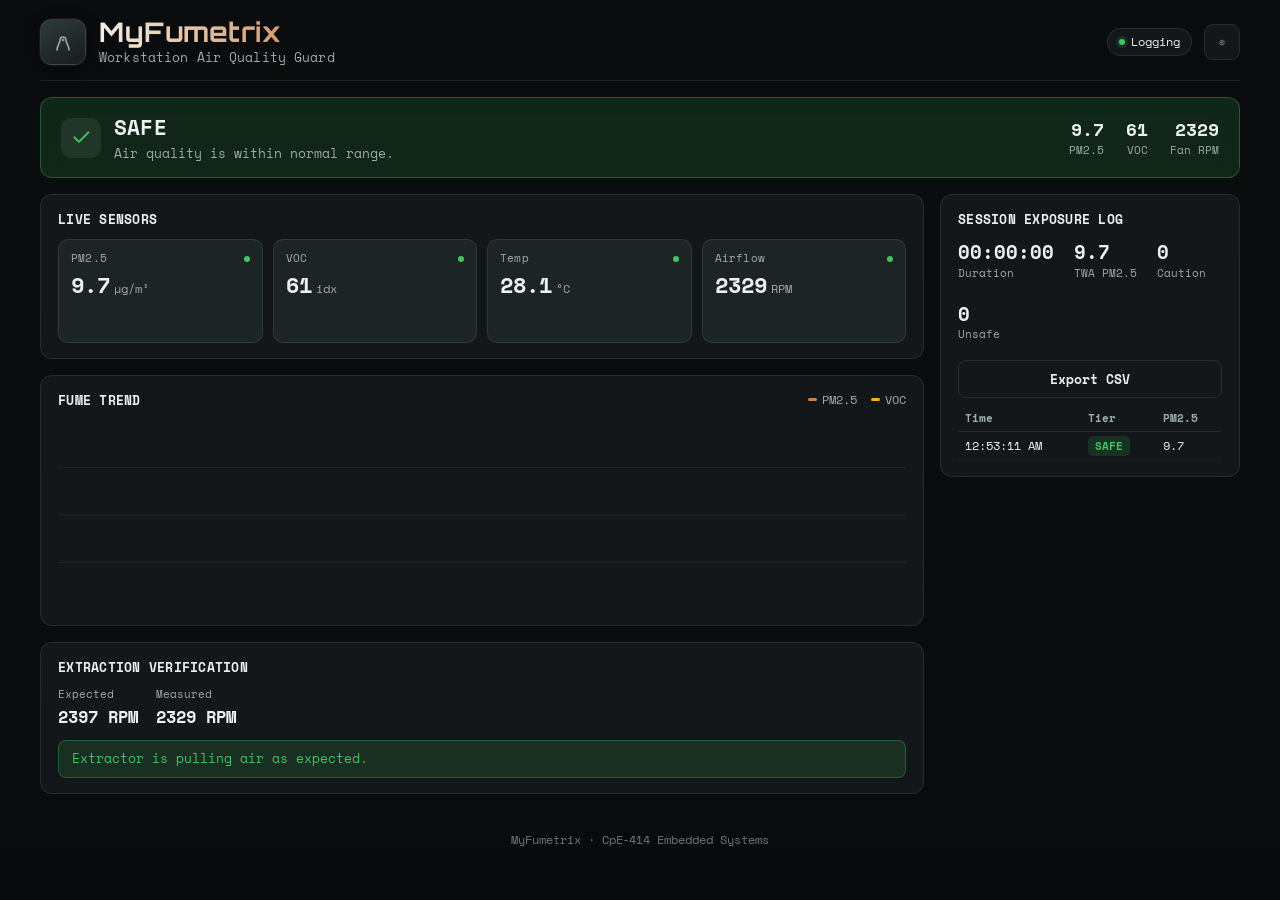
<file: Fumetrix_Website/reference/friend-original-dashboard.html>
<!DOCTYPE html>
<html lang="en">
<head>
<meta charset="UTF-8">
<meta name="viewport" content="width=device-width, initial-scale=1.0">
<title>MyFumetrix — Air Quality Guard</title>
<link rel="preconnect" href="https://fonts.googleapis.com">
<link href="https://fonts.googleapis.com/css2?family=Orbitron:wght@600;700;800&family=Space+Mono:wght@400;700&display=swap" rel="stylesheet">
<style>
  :root{
    --panel:rgba(24,29,31,.72);
    --panel-raised:rgba(34,41,43,.78);
    --line:rgba(255,255,255,.09);
    --ink:#ECF1F1;
    --ink-dim:#9AABAD;
    --ink-faint:#67787A;
    --safe:#3FC463;
    --safe-glow:rgba(63,196,99,.14);
    --caution:#F2B705;
    --caution-glow:rgba(242,183,5,.14);
    --unsafe:#EA4B36;
    --unsafe-glow:rgba(234,75,54,.17);
    --info:#C9834A;
    --font-disp:'Orbitron',sans-serif;
    --font-body:'Space Mono',monospace;
    --font-mono:'Space Mono',monospace;
  }
  *{box-sizing:border-box;}
  html,body{margin:0;padding:0;min-height:100%;}
  body{
    color:var(--ink);
    font-family:var(--font-body);
    line-height:1.4;
    -webkit-font-smoothing:antialiased;
    background:#0B0D0E;
    background-image:
      linear-gradient(180deg, rgba(9,11,12,.90) 0%, rgba(10,13,14,.94) 45%, rgba(8,10,11,.97) 100%),
      url('https://images.unsplash.com/photo-1518770660439-4636190af475?fm=jpg&q=70&w=2200&auto=format&fit=crop');
    background-size:cover;
    background-position:center;
    background-attachment:fixed;
  }
  ::selection{background:var(--info);color:#04121C;}
  a{color:var(--info);}

  .wrap{max-width:1240px;margin:0 auto;padding:18px 20px 50px;}

  /* ---------- Top bar ---------- */
  .topbar{
    display:flex;align-items:center;justify-content:space-between;gap:14px;flex-wrap:wrap;
    padding-bottom:14px;margin-bottom:16px;border-bottom:1px solid var(--line);
  }
  .brand{display:flex;align-items:center;gap:13px;}
  .brand-mark{
    width:46px;height:46px;border-radius:12px;flex-shrink:0;
    background:linear-gradient(155deg,#2E3A3C,#171C1D);
    border:1px solid var(--line);display:flex;align-items:center;justify-content:center;
    box-shadow:0 0 0 1px rgba(201,131,74,.10), 0 4px 16px rgba(0,0,0,.35);
  }
  .brand-mark svg{width:24px;height:24px;}
  .brand-name{
    font-family:var(--font-disp);font-weight:700;font-size:27px;letter-spacing:.02em;
    line-height:1.1;background:linear-gradient(90deg,#F4EDE6,#C9834A);
    -webkit-background-clip:text;background-clip:text;color:transparent;
  }
  .brand-sub{font-size:12.5px;color:var(--ink-dim);margin-top:1px;letter-spacing:.01em;}

  .top-right{display:flex;align-items:center;gap:12px;}
  .status-chip{
    font-family:var(--font-mono);font-size:11.5px;display:flex;align-items:center;gap:6px;
    background:var(--panel);border:1px solid var(--line);border-radius:20px;padding:5px 11px;
  }
  .dot{width:6px;height:6px;border-radius:50%;background:var(--ink-faint);flex-shrink:0;}
  .dot.on{background:var(--safe);box-shadow:0 0 0 3px var(--safe-glow);}
  .dot.off{background:var(--unsafe);box-shadow:0 0 0 3px var(--unsafe-glow);}

  .icon-btn{
    width:36px;height:36px;border-radius:9px;border:1px solid var(--line);
    background:var(--panel);display:flex;align-items:center;justify-content:center;
    cursor:pointer;transition:border-color .15s, background .15s;flex-shrink:0;
  }
  .icon-btn:hover{border-color:#5b6a6c;background:var(--panel-raised);}
  .icon-btn svg{width:17px;height:17px;}

  button{
    font-family:var(--font-body);font-size:13px;font-weight:600;cursor:pointer;
    border-radius:8px;border:1px solid var(--line);background:var(--panel-raised);color:var(--ink);
    padding:8px 14px;transition:border-color .15s, background .15s;
  }
  button:hover{border-color:#5b6a6c;}
  button:active{transform:translateY(1px);}
  button.primary{background:var(--info);border-color:var(--info);color:#04121D;}
  button.primary:hover{background:#DC9A62;}
  button.ghost{background:transparent;}
  button:disabled{opacity:.4;cursor:not-allowed;}
  input[type=text]{
    font-family:var(--font-mono);font-size:13px;color:var(--ink);
    background:rgba(0,0,0,.35);border:1px solid var(--line);border-radius:7px;padding:8px 10px;width:100%;
  }
  input[type=text]:focus{outline:none;border-color:var(--info);}
  label.small{font-size:11.5px;color:var(--ink-dim);display:block;margin-bottom:5px;}

  /* ---------- Tier banner ---------- */
  .tier-banner{
    display:flex;align-items:center;justify-content:space-between;gap:16px;flex-wrap:wrap;
    padding:15px 20px;border-radius:12px;margin-bottom:16px;border:1px solid var(--line);
    background:var(--panel);backdrop-filter:blur(10px);transition:background .4s,border-color .4s;
  }
  .tier-banner.safe{background:var(--safe-glow);border-color:rgba(63,196,99,.35);}
  .tier-banner.caution{background:var(--caution-glow);border-color:rgba(242,183,5,.35);}
  .tier-banner.unsafe{background:var(--unsafe-glow);border-color:rgba(234,75,54,.4);}
  .tier-left{display:flex;align-items:center;gap:13px;}
  .tier-icon{
    width:40px;height:40px;border-radius:10px;flex-shrink:0;
    display:flex;align-items:center;justify-content:center;background:rgba(255,255,255,.07);
  }
  .tier-icon svg{width:21px;height:21px;}
  .tier-value{font-family:var(--font-mono);font-size:21px;font-weight:700;letter-spacing:.01em;text-transform:uppercase;}
  .tier-reason{font-size:12.5px;color:var(--ink-dim);margin-top:2px;max-width:460px;}
  .tier-right{display:flex;gap:22px;flex-wrap:wrap;}
  .tier-stat{text-align:right;}
  .tier-stat .n{font-family:var(--font-mono);font-size:18px;font-weight:600;}
  .tier-stat .l{font-size:11px;color:var(--ink-dim);}

  /* ---------- Layout ---------- */
  .layout{display:grid;grid-template-columns:1fr 300px;gap:16px;align-items:start;}
  @media (max-width:980px){.layout{grid-template-columns:1fr;}}

  .panel{
    background:var(--panel);border:1px solid var(--line);border-radius:12px;
    padding:15px 17px;margin-bottom:16px;backdrop-filter:blur(10px);
  }
  .panel-head{display:flex;align-items:center;justify-content:space-between;margin-bottom:11px;flex-wrap:wrap;gap:6px;}
  .panel-title{font-family:var(--font-mono);font-size:13px;font-weight:700;letter-spacing:.02em;text-transform:uppercase;}
  .panel-sub{font-size:11px;color:var(--ink-dim);}

  /* ---------- Sensor cards (compact) ---------- */
  .sensor-grid{display:grid;grid-template-columns:repeat(4,1fr);gap:10px;}
  @media (max-width:760px){.sensor-grid{grid-template-columns:repeat(2,1fr);}}
  .sensor-card{
    background:var(--panel-raised);border:1px solid var(--line);border-radius:10px;
    padding:11px 12px;
  }
  .sensor-card .tag{font-size:10.5px;color:var(--ink-dim);display:flex;justify-content:space-between;align-items:center;letter-spacing:.02em;}
  .sensor-card .sensor-status{width:6px;height:6px;border-radius:50%;background:var(--safe);flex-shrink:0;}
  .sensor-card .sensor-status.warn{background:var(--caution);}
  .sensor-card .sensor-status.bad{background:var(--unsafe);}
  .sensor-card .val{font-family:var(--font-mono);font-size:22px;font-weight:600;margin-top:4px;display:flex;align-items:baseline;gap:4px;}
  .sensor-card .val .unit{font-size:11.5px;color:var(--ink-dim);font-weight:400;}
  .spark{width:100%;height:24px;margin-top:6px;display:block;}

  /* ---------- Chart ---------- */
  .chart-legend{display:flex;gap:14px;font-size:11.5px;color:var(--ink-dim);}
  .chart-legend span{display:flex;align-items:center;gap:5px;}
  .chart-legend .sw{width:9px;height:3px;border-radius:2px;display:inline-block;}
  canvas#mainChart{width:100%;height:190px;display:block;}

  /* ---------- Extraction verification (compact inline) ---------- */
  .verify-inline{display:flex;align-items:center;gap:18px;flex-wrap:wrap;}
  .verify-metric{}
  .verify-metric .l{font-size:11px;color:var(--ink-dim);}
  .verify-metric .v{font-family:var(--font-mono);font-size:17px;font-weight:600;margin-top:2px;}
  .verdict-strip{
    margin-top:12px;padding:9px 13px;border-radius:8px;display:flex;align-items:center;gap:9px;
    font-size:12.5px;border:1px solid var(--line);
  }
  .verdict-strip.ok{background:var(--safe-glow);color:var(--safe);border-color:rgba(63,196,99,.3);}
  .verdict-strip.fault{background:var(--unsafe-glow);color:var(--unsafe);border-color:rgba(234,75,54,.4);}

  /* ---------- Session log ---------- */
  .exposure-summary{display:flex;gap:20px;margin:2px 0 8px;flex-wrap:wrap;}
  .exposure-summary .item .n{font-family:var(--font-mono);font-size:19px;font-weight:600;}
  .exposure-summary .item .l{font-size:10.5px;color:var(--ink-dim);}
  table.log-table{width:100%;border-collapse:collapse;font-size:12px;margin-top:6px;}
  table.log-table th{text-align:left;color:var(--ink-dim);font-weight:600;font-size:10.5px;padding:5px 7px;border-bottom:1px solid var(--line);}
  table.log-table td{padding:6px 7px;border-bottom:1px solid rgba(255,255,255,.04);font-family:var(--font-mono);color:var(--ink);}
  table.log-table tr:hover td{background:rgba(255,255,255,.02);}
  .tier-chip{padding:2px 7px;border-radius:5px;font-size:10.5px;font-weight:600;font-family:var(--font-body);}
  .tier-chip.SAFE{background:var(--safe-glow);color:var(--safe);}
  .tier-chip.CAUTION{background:var(--caution-glow);color:var(--caution);}
  .tier-chip.UNSAFE{background:var(--unsafe-glow);color:var(--unsafe);}
  .log-empty{color:var(--ink-faint);font-size:12.5px;padding:16px 4px;text-align:center;}
  .log-scroll{max-height:210px;overflow-y:auto;}

  /* ---------- Settings modal ---------- */
  .modal-backdrop{
    position:fixed;inset:0;background:rgba(4,5,6,.6);backdrop-filter:blur(3px);
    display:none;align-items:flex-start;justify-content:center;padding:60px 16px;z-index:50;
  }
  .modal-backdrop.open{display:flex;}
  .modal{
    background:#191F21;border:1px solid var(--line);border-radius:14px;
    width:100%;max-width:440px;padding:20px 22px 22px;
    box-shadow:0 20px 60px rgba(0,0,0,.5);
    max-height:82vh;overflow-y:auto;
  }
  .modal-head{display:flex;align-items:center;justify-content:space-between;margin-bottom:14px;}
  .modal-title{font-family:var(--font-mono);font-size:15px;font-weight:700;letter-spacing:.02em;text-transform:uppercase;}
  .modal-close{background:transparent;border:none;color:var(--ink-dim);font-size:20px;padding:2px 6px;line-height:1;}
  .modal-section{margin-bottom:18px;}
  .modal-section:last-child{margin-bottom:0;}
  .modal-section-title{font-size:12px;font-weight:600;color:var(--ink-dim);text-transform:uppercase;letter-spacing:.06em;margin-bottom:9px;}

  .mode-toggle{display:flex;background:rgba(0,0,0,.3);border:1px solid var(--line);border-radius:8px;padding:3px;}
  .mode-toggle button{flex:1;background:transparent;border:none;border-radius:6px;padding:7px 8px;font-size:12.5px;}
  .mode-toggle button.active{background:var(--panel-raised);border:1px solid var(--line);}

  .field-row{display:flex;gap:8px;margin-top:10px;flex-wrap:wrap;}
  .field-row input{flex:1;min-width:120px;}
  .hint{font-size:11.5px;color:var(--ink-faint);margin-top:8px;line-height:1.5;}

  .conn-row{display:flex;align-items:center;justify-content:space-between;padding:8px 0;border-bottom:1px solid var(--line);gap:10px;}
  .conn-row:last-child{border-bottom:none;padding-bottom:0;}
  .conn-name{font-size:13px;font-weight:600;}
  .conn-sub{font-size:11px;color:var(--ink-dim);margin-top:1px;font-family:var(--font-mono);}
  .conn-badge{font-family:var(--font-mono);font-size:10.5px;font-weight:600;padding:3px 8px;border-radius:20px;white-space:nowrap;}
  .conn-badge.online{background:var(--safe-glow);color:var(--safe);}
  .conn-badge.offline{background:var(--unsafe-glow);color:var(--unsafe);}

  footer{text-align:center;color:var(--ink-faint);font-size:11.5px;margin-top:22px;}
</style>
</head>
<body>
<div class="wrap">

  <!-- TOP BAR -->
  <div class="topbar">
    <div class="brand">
      <div class="brand-mark">
        <svg viewBox="0 0 24 24" fill="none"><path d="M6 20c0-5 3-6 3-10a3 3 0 1 1 6 0c0 4 3 5 3 10" stroke="#9AABAD" stroke-width="1.6" stroke-linecap="round"/><circle cx="12" cy="10" r="1.4" fill="#C9834A"/></svg>
      </div>
      <div>
        <div class="brand-name">MyFumetrix</div>
        <div class="brand-sub">Workstation Air Quality Guard</div>
      </div>
    </div>
    <div class="top-right">
      <div class="status-chip"><span class="dot" id="sessionDot"></span><span id="sessionPillText">Idle</span></div>
      <button class="icon-btn" id="btnSettings" title="Settings" aria-label="Settings">
        <svg viewBox="0 0 24 24" fill="none"><path d="M12 15a3 3 0 1 0 0-6 3 3 0 0 0 0 6z" stroke="#ECF1F1" stroke-width="1.7"/><path d="M19.4 13.5c.04-.33.06-.66.06-1s-.02-.67-.06-1l2.02-1.58a.5.5 0 0 0 .12-.64l-1.92-3.32a.5.5 0 0 0-.6-.22l-2.38.96c-.5-.38-1.04-.7-1.63-.94l-.36-2.53a.5.5 0 0 0-.5-.43h-3.84a.5.5 0 0 0-.5.43l-.36 2.53c-.59.24-1.13.56-1.63.94l-2.38-.96a.5.5 0 0 0-.6.22L2.46 9.28a.5.5 0 0 0 .12.64L4.6 11.5c-.04.33-.06.66-.06 1s.02.67.06 1l-2.02 1.58a.5.5 0 0 0-.12.64l1.92 3.32c.13.22.39.31.6.22l2.38-.96c.5.38 1.04.7 1.63.94l.36 2.53c.05.25.26.43.5.43h3.84c.24 0 .45-.18.5-.43l.36-2.53c.59-.24 1.13-.56 1.63-.94l2.38.96c.21.09.47 0 .6-.22l1.92-3.32a.5.5 0 0 0-.12-.64L19.4 13.5z" stroke="#ECF1F1" stroke-width="1.5" stroke-linejoin="round"/></svg>
      </button>
    </div>
  </div>

  <!-- TIER BANNER -->
  <div class="tier-banner safe" id="tierBanner">
    <div class="tier-left">
      <div class="tier-icon" id="tierIcon">
        <svg viewBox="0 0 24 24" fill="none"><path d="M4 12l5 5L20 6" stroke="#3FC463" stroke-width="2.2" stroke-linecap="round" stroke-linejoin="round"/></svg>
      </div>
      <div>
        <div class="tier-value" id="tierValue">SAFE</div>
        <div class="tier-reason" id="tierReason">Air quality is within normal range.</div>
      </div>
    </div>
    <div class="tier-right">
      <div class="tier-stat"><div class="n" id="statPM">--</div><div class="l">PM2.5</div></div>
      <div class="tier-stat"><div class="n" id="statVOC">--</div><div class="l">VOC</div></div>
      <div class="tier-stat"><div class="n" id="statFan">--</div><div class="l">Fan RPM</div></div>
    </div>
  </div>

  <div class="layout">
    <!-- MAIN COLUMN -->
    <div>
      <!-- SENSOR CARDS -->
      <div class="panel">
        <div class="panel-head">
          <div class="panel-title">Live sensors</div>
        </div>
        <div class="sensor-grid">
          <div class="sensor-card">
            <div class="tag"><span>PM2.5</span><span class="sensor-status" id="dotPM"></span></div>
            <div class="val" id="valPM">--<span class="unit">µg/m³</span></div>
            <canvas class="spark" id="sparkPM"></canvas>
          </div>
          <div class="sensor-card">
            <div class="tag"><span>VOC</span><span class="sensor-status" id="dotVOC"></span></div>
            <div class="val" id="valVOC">--<span class="unit">idx</span></div>
            <canvas class="spark" id="sparkVOC"></canvas>
          </div>
          <div class="sensor-card">
            <div class="tag"><span>Temp</span><span class="sensor-status" id="dotTEMP"></span></div>
            <div class="val" id="valTEMP">--<span class="unit">°C</span></div>
            <canvas class="spark" id="sparkTEMP"></canvas>
          </div>
          <div class="sensor-card">
            <div class="tag"><span>Airflow</span><span class="sensor-status" id="dotFAN"></span></div>
            <div class="val" id="valFAN">--<span class="unit">RPM</span></div>
            <canvas class="spark" id="sparkFAN"></canvas>
          </div>
        </div>
      </div>

      <!-- CHART -->
      <div class="panel">
        <div class="panel-head">
          <div class="panel-title">Fume trend</div>
          <div class="chart-legend">
            <span><i class="sw" style="background:#C9834A"></i>PM2.5</span>
            <span><i class="sw" style="background:#F2B705"></i>VOC</span>
          </div>
        </div>
        <canvas id="mainChart"></canvas>
      </div>

      <!-- EXTRACTION VERIFICATION -->
      <div class="panel">
        <div class="panel-head">
          <div class="panel-title">Extraction verification</div>
        </div>
        <div class="verify-inline">
          <div class="verify-metric"><div class="l">Expected</div><div class="v" id="expectedFlow">-- RPM</div></div>
          <div class="verify-metric"><div class="l">Measured</div><div class="v" id="measuredFlow">-- RPM</div></div>
        </div>
        <div class="verdict-strip ok" id="verifyVerdict">Extractor is pulling air as expected.</div>
      </div>

    </div>

    <!-- SIDEBAR -->
    <div>
      <div class="panel">
        <div class="panel-head">
          <div class="panel-title">Session exposure log</div>
        </div>
        <div class="exposure-summary">
          <div class="item"><div class="n" id="sumDuration">00:00:00</div><div class="l">Duration</div></div>
          <div class="item"><div class="n" id="sumTWA">0.0</div><div class="l">TWA PM2.5</div></div>
          <div class="item"><div class="n" id="sumCaution">0</div><div class="l">Caution</div></div>
          <div class="item"><div class="n" id="sumUnsafe">0</div><div class="l">Unsafe</div></div>
        </div>
        <button class="ghost" id="btnExport" disabled style="width:100%;margin:10px 0 2px;">Export CSV</button>
        <div class="log-scroll">
          <table class="log-table" id="logTable">
            <thead><tr><th>Time</th><th>Tier</th><th>PM2.5</th></tr></thead>
            <tbody id="logBody"></tbody>
          </table>
          <div class="log-empty" id="logEmpty">Logging starts automatically once the device comes online.</div>
        </div>
      </div>
    </div>
  </div>

  <footer>MyFumetrix · CpE‑414 Embedded Systems</footer>
</div>

<!-- SETTINGS MODAL -->
<div class="modal-backdrop" id="modalBackdrop">
  <div class="modal">
    <div class="modal-head">
      <div class="modal-title">Settings</div>
      <button class="modal-close" id="modalClose" aria-label="Close">&times;</button>
    </div>

    <div class="modal-section">
      <div class="modal-section-title">Data source</div>
      <div class="mode-toggle">
        <button id="modeDemo" class="active">Demo simulation</button>
        <button id="modeLive">Live hardware</button>
      </div>
      <div id="liveFields" style="display:none;">
        <div class="field-row">
          <div style="flex:1;">
            <label class="small">ESP‑01 IP address</label>
            <input type="text" id="espIp" placeholder="192.168.1.45">
          </div>
        </div>
        <div class="field-row">
          <button class="primary" id="btnConnect" style="flex:1;">Connect</button>
          <button class="ghost" id="btnDisconnect" style="display:none;">Disconnect</button>
        </div>
        <div class="hint">Polls <code>http://&lt;ip&gt;/data</code> every 2 s. CORS must be enabled on the ESP‑01 (see esp01_gateway.ino).</div>
      </div>
    </div>

    <div class="modal-section">
      <div class="modal-section-title">Live status</div>
      <div class="conn-row">
        <div><div class="conn-name">ESP‑01 gateway</div><div class="conn-sub" id="espSub2">demo mode</div></div>
        <div class="conn-badge offline" id="badgeEsp2">offline</div>
      </div>
      <div class="conn-row">
        <div><div class="conn-name">DIY Arduino node</div><div class="conn-sub" id="arduinoSub2">demo mode</div></div>
        <div class="conn-badge offline" id="badgeArduino2">offline</div>
      </div>
    </div>

    <div class="modal-section">
      <div class="modal-section-title">Sensor suite &amp; thresholds</div>
      <table class="log-table">
        <thead><tr><th>Tier</th><th>PM2.5</th><th>VOC</th></tr></thead>
        <tbody>
          <tr><td><span class="tier-chip SAFE">SAFE</span></td><td>&lt; 35</td><td>&lt; 150</td></tr>
          <tr><td><span class="tier-chip CAUTION">CAUTION</span></td><td>35–75</td><td>150–300</td></tr>
          <tr><td><span class="tier-chip UNSAFE">UNSAFE</span></td><td>&gt; 75</td><td>&gt; 300</td></tr>
        </tbody>
      </table>
      <div class="hint">PMS7003 (PM2.5) · SGP30/MQ135 (VOC) · DHT22 (temp) · tachometer (airflow). Alerts cross-check fume spikes against heat and airflow before escalating.</div>
    </div>
  </div>
</div>

<script>
(function(){
  "use strict";

  /* ============ STATE ============ */
  const state = {
    mode: 'demo', espIp: '', connected: false, arduinoOk: false, rssi: null, uptime: 0,
    history: { pm: [], voc: [], temp: [], fan: [], t: [] }, maxPoints: 90,
    session: { active:false, startTime:null, samples:[], twaSum:0, twaN:0, cautionCount:0, unsafeCount:0 },
    pollTimer: null, lastTier: 'SAFE', fanBaselineRpm: 2400,
  };

  const $ = id => document.getElementById(id);
  const el = {
    sessionDot: $('sessionDot'), sessionPillText: $('sessionPillText'),
    tierBanner: $('tierBanner'), tierValue: $('tierValue'), tierReason: $('tierReason'), tierIcon: $('tierIcon'),
    statPM: $('statPM'), statVOC: $('statVOC'), statFan: $('statFan'),
    valPM: $('valPM'), valVOC: $('valVOC'), valTEMP: $('valTEMP'), valFAN: $('valFAN'),
    dotPM: $('dotPM'), dotVOC: $('dotVOC'), dotTEMP: $('dotTEMP'), dotFAN: $('dotFAN'),
    sparkPM: $('sparkPM'), sparkVOC: $('sparkVOC'), sparkTEMP: $('sparkTEMP'), sparkFAN: $('sparkFAN'),
    mainChart: $('mainChart'),
    expectedFlow: $('expectedFlow'), measuredFlow: $('measuredFlow'), verifyVerdict: $('verifyVerdict'),
    btnExport: $('btnExport'),
    sumDuration: $('sumDuration'), sumTWA: $('sumTWA'), sumCaution: $('sumCaution'), sumUnsafe: $('sumUnsafe'),
    logBody: $('logBody'), logEmpty: $('logEmpty'),
    badgeEsp2: $('badgeEsp2'), badgeArduino2: $('badgeArduino2'), espSub2: $('espSub2'), arduinoSub2: $('arduinoSub2'),
    modeDemo: $('modeDemo'), modeLive: $('modeLive'), liveFields: $('liveFields'),
    espIpInput: $('espIp'), btnConnect: $('btnConnect'), btnDisconnect: $('btnDisconnect'),
    btnSettings: $('btnSettings'), modalBackdrop: $('modalBackdrop'), modalClose: $('modalClose'),
  };

  /* ============ SETTINGS MODAL ============ */
  el.btnSettings.addEventListener('click', () => el.modalBackdrop.classList.add('open'));
  el.modalClose.addEventListener('click', () => el.modalBackdrop.classList.remove('open'));
  el.modalBackdrop.addEventListener('click', (e) => { if(e.target === el.modalBackdrop) el.modalBackdrop.classList.remove('open'); });

  /* ============ MODE SWITCHING ============ */
  el.modeDemo.addEventListener('click', () => setMode('demo'));
  el.modeLive.addEventListener('click', () => setMode('live'));

  function setMode(mode){
    state.mode = mode;
    el.modeDemo.classList.toggle('active', mode==='demo');
    el.modeLive.classList.toggle('active', mode==='live');
    el.liveFields.style.display = mode==='live' ? 'block' : 'none';
    stopPolling();
    if(mode==='demo'){
      state.connected = true; state.arduinoOk = true;
      updateConnBadges();
      startPolling(demoTick, 2000);
    } else {
      state.connected = false; state.arduinoOk = false;
      resetReadings();
      updateConnBadges();
    }
  }

  function resetReadings(){
    // wipe history so the chart/sparklines go blank rather than showing stale demo data
    state.history = { pm: [], voc: [], temp: [], fan: [], t: [] };
    demoPhase = 0;

    el.valPM.innerHTML = '--<span class="unit">µg/m³</span>';
    el.valVOC.innerHTML = '--<span class="unit">idx</span>';
    el.valTEMP.innerHTML = '--<span class="unit">°C</span>';
    el.valFAN.innerHTML = '--<span class="unit">RPM</span>';
    el.statPM.textContent = '--'; el.statVOC.textContent = '--'; el.statFan.textContent = '--';

    [el.dotPM, el.dotVOC, el.dotTEMP, el.dotFAN].forEach(d => d.className = 'sensor-status');
    [el.sparkPM, el.sparkVOC, el.sparkTEMP, el.sparkFAN].forEach(c => {
      const ctx = c.getContext('2d'); ctx.clearRect(0,0,c.width,c.height);
    });
    const mainCtx = el.mainChart.getContext('2d');
    mainCtx.clearRect(0,0,el.mainChart.width, el.mainChart.height);

    el.expectedFlow.textContent = '-- RPM'; el.measuredFlow.textContent = '-- RPM';
    el.verifyVerdict.className = 'verdict-strip ok';
    el.verifyVerdict.textContent = 'Waiting for a connection to verify extraction.';

    setTier('SAFE', 'Waiting for hardware connection…');
    el.tierBanner.className = 'tier-banner';
    el.tierValue.textContent = '—';

    // pause session logging until real data starts arriving
    state.session.active = false;
    el.sessionPillText.textContent = 'Offline';
  }

  el.btnConnect.addEventListener('click', () => {
    const ip = el.espIpInput.value.trim();
    if(!ip){ el.espIpInput.focus(); return; }
    state.espIp = ip;
    el.btnConnect.disabled = true; el.btnConnect.textContent = 'Connecting…';
    stopPolling();
    startPolling(liveTick, 2000);
    el.btnDisconnect.style.display = 'inline-block';
  });
  el.btnDisconnect.addEventListener('click', () => {
    stopPolling();
    state.connected = false; state.arduinoOk = false;
    resetReadings();
    updateConnBadges();
    el.btnConnect.disabled = false; el.btnConnect.textContent = 'Connect';
    el.btnDisconnect.style.display = 'none';
  });

  function startPolling(fn, interval){ fn(); state.pollTimer = setInterval(fn, interval); }
  function stopPolling(){ if(state.pollTimer){ clearInterval(state.pollTimer); state.pollTimer = null; } }

  /* ============ LIVE HARDWARE POLL ============ */
  async function liveTick(){
    try{
      const res = await fetch(`http://${state.espIp}/data`, { cache: 'no-store' });
      if(!res.ok) throw new Error('bad response');
      const data = await res.json();
      state.connected = true;
      state.arduinoOk = !!data.arduino_ok;
      state.rssi = data.rssi ?? null;
      state.uptime = data.uptime ?? 0;
      el.btnConnect.disabled = false; el.btnConnect.textContent = 'Reconnect';
      applyReading({ pm: data.pm25, voc: data.voc, temp: data.temp, fan: data.fan_rpm });
    } catch(err){
      state.connected = false; state.arduinoOk = false;
      el.btnConnect.disabled = false; el.btnConnect.textContent = 'Retry connection';
    }
    updateConnBadges();
  }

  /* ============ DEMO SIMULATION ============ */
  let demoPhase = 0;
  function demoTick(){
    demoPhase += 1;
    const cycle = demoPhase % 45;
    let pmBase, vocBase, tempBase, fanBase;
    if(cycle < 12){ pmBase = 10; vocBase = 60; tempBase = 27; fanBase = 2350; }
    else if(cycle < 28){ pmBase = 45 + (cycle-12)*2.2; vocBase = 180 + (cycle-12)*6; tempBase = 34; fanBase = 2300; }
    else if(cycle < 36){ pmBase = 90; vocBase = 340; tempBase = 35; fanBase = 900; }
    else { pmBase = Math.max(10, 90 - (cycle-36)*10); vocBase = Math.max(60, 340 - (cycle-36)*35); tempBase = 30; fanBase = 2300; }
    const jitter = (n) => n + (Math.random()-0.5)*n*0.08;
    state.connected = true; state.arduinoOk = true;
    applyReading({
      pm: Math.max(0, jitter(pmBase)), voc: Math.max(0, jitter(vocBase)),
      temp: jitter(tempBase), fan: Math.max(0, jitter(fanBase))
    });
    updateConnBadges();
  }

  /* ============ CORE READING PIPELINE ============ */
  function applyReading({pm, voc, temp, fan}){
    pm = Number(pm)||0; voc = Number(voc)||0; temp = Number(temp)||0; fan = Number(fan)||0;
    pushHistory(pm, voc, temp, fan);

    el.valPM.innerHTML = pm.toFixed(1)+'<span class="unit">µg/m³</span>';
    el.valVOC.innerHTML = voc.toFixed(0)+'<span class="unit">idx</span>';
    el.valTEMP.innerHTML = temp.toFixed(1)+'<span class="unit">°C</span>';
    el.valFAN.innerHTML = fan.toFixed(0)+'<span class="unit">RPM</span>';
    el.statPM.textContent = pm.toFixed(1);
    el.statVOC.textContent = voc.toFixed(0);
    el.statFan.textContent = fan.toFixed(0);

    setDot(el.dotPM, pm, 35, 75);
    setDot(el.dotVOC, voc, 150, 300);
    setDot(el.dotTEMP, temp, 45, 60);
    setDot(el.dotFAN, 3000-fan, 1000, 2000);

    const expected = Math.round(state.fanBaselineRpm - (voc*0.05));
    el.expectedFlow.textContent = expected + ' RPM';
    el.measuredFlow.textContent = Math.round(fan) + ' RPM';
    const fanFault = fan < expected * 0.6;
    el.verifyVerdict.className = 'verdict-strip ' + (fanFault ? 'fault' : 'ok');
    el.verifyVerdict.textContent = fanFault
      ? 'Extractor fault suspected — airflow is far below expected.'
      : 'Extractor is pulling air as expected.';

    const activeHeat = temp > 32;
    let tier = 'SAFE', reason = 'Air quality is within normal range.';
    if((pm > 75 || voc > 300)){
      if(fanFault && activeHeat){ tier = 'UNSAFE'; reason = 'Elevated fumes during soldering, extractor not confirmed working.'; }
      else if(activeHeat){ tier = 'UNSAFE'; reason = 'Particulate or VOC levels crossed the unsafe threshold.'; }
      else { tier = 'CAUTION'; reason = 'Elevated readings without a confirmed heat source.'; }
    } else if(pm > 35 || voc > 150){
      tier = 'CAUTION';
      reason = fanFault ? 'Fumes rising and airflow looks weak — watch the extractor.' : 'Fume levels trending upward.';
    } else if(fanFault){
      tier = 'CAUTION'; reason = 'Air quality is fine, but the extractor isn\u2019t verified to be pulling air.';
    }
    setTier(tier, reason);

    manageAutoSession(tier, pm, voc, fan);
  }

  function setDot(node, val, warnAt, badAt){
    node.className = 'sensor-status' + (val>badAt ? ' bad' : val>warnAt ? ' warn' : '');
  }

  function setTier(tier, reason){
    el.tierValue.textContent = tier;
    el.tierReason.textContent = reason;
    el.tierBanner.className = 'tier-banner ' + tier.toLowerCase();
    const colors = { SAFE:'#3FC463', CAUTION:'#F2B705', UNSAFE:'#EA4B36' };
    const c = colors[tier];
    if(tier === 'SAFE'){
      el.tierIcon.innerHTML = `<svg viewBox="0 0 24 24" fill="none"><path d="M4 12l5 5L20 6" stroke="${c}" stroke-width="2.2" stroke-linecap="round" stroke-linejoin="round"/></svg>`;
    } else if(tier === 'CAUTION'){
      el.tierIcon.innerHTML = `<svg viewBox="0 0 24 24" fill="none"><path d="M12 3l10 18H2L12 3z" stroke="${c}" stroke-width="2" stroke-linejoin="round"/><path d="M12 10v4" stroke="${c}" stroke-width="2" stroke-linecap="round"/><circle cx="12" cy="17" r="1" fill="${c}"/></svg>`;
    } else {
      el.tierIcon.innerHTML = `<svg viewBox="0 0 24 24" fill="none"><circle cx="12" cy="12" r="9" stroke="${c}" stroke-width="2"/><path d="M9 9l6 6M15 9l-6 6" stroke="${c}" stroke-width="2" stroke-linecap="round"/></svg>`;
    }
    state.lastTier = tier;
  }

  function updateConnBadges(){
    const espState = state.connected ? 'online' : 'offline';
    const arduinoState = state.arduinoOk ? 'online' : 'offline';
    el.badgeEsp2.className='conn-badge '+espState; el.badgeEsp2.textContent=espState;
    el.badgeArduino2.className='conn-badge '+arduinoState; el.badgeArduino2.textContent=arduinoState;

    let espSubText, arduinoSubText;
    if(state.mode === 'demo'){
      espSubText = 'demo mode'; arduinoSubText = 'demo mode';
    } else {
      espSubText = state.connected ? `${state.espIp} · ${state.rssi ?? '—'} dBm · up ${formatUptime(state.uptime)}` : state.espIp ? `${state.espIp} · unreachable` : 'not connected';
      arduinoSubText = state.arduinoOk ? 'serial heartbeat OK' : state.connected ? 'no serial data' : 'waiting for link…';
    }
    el.espSub2.textContent = espSubText;
    el.arduinoSub2.textContent = arduinoSubText;

    el.sessionDot.className = 'dot ' + (state.connected ? 'on' : 'off');
    el.sessionPillText.textContent = state.session.active ? 'Logging' : (state.connected ? 'Online' : 'Offline');
  }

  function formatUptime(sec){ sec=Number(sec)||0; return `${Math.floor(sec/3600)}h ${Math.floor((sec%3600)/60)}m`; }

  /* ============ HISTORY + SPARKLINES + CHART ============ */
  function pushHistory(pm, voc, temp, fan){
    const h = state.history;
    h.pm.push(pm); h.voc.push(voc); h.temp.push(temp); h.fan.push(fan); h.t.push(Date.now());
    for(const k of ['pm','voc','temp','fan','t']){ if(h[k].length > state.maxPoints) h[k].shift(); }
    drawSpark(el.sparkPM, h.pm, '#C9834A'); drawSpark(el.sparkVOC, h.voc, '#F2B705');
    drawSpark(el.sparkTEMP, h.temp, '#9AABAD'); drawSpark(el.sparkFAN, h.fan, '#3FC463');
    drawMainChart();
  }

  function fitCanvas(canvas){
    const ratio = window.devicePixelRatio || 1;
    const rect = canvas.getBoundingClientRect();
    if(rect.width === 0) return null;
    canvas.width = rect.width*ratio; canvas.height = rect.height*ratio;
    const ctx = canvas.getContext('2d'); ctx.setTransform(ratio,0,0,ratio,0,0);
    return { ctx, w: rect.width, h: rect.height };
  }

  function drawSpark(canvas, data, color){
    const fit = fitCanvas(canvas); if(!fit || data.length < 2) return;
    const { ctx, w, h } = fit; ctx.clearRect(0,0,w,h);
    const min = Math.min(...data), max = Math.max(...data), range = (max-min)||1;
    ctx.beginPath();
    data.forEach((v,i)=>{ const x=(i/(data.length-1))*w; const y=h-((v-min)/range)*h*0.85-h*0.075; i===0?ctx.moveTo(x,y):ctx.lineTo(x,y); });
    ctx.strokeStyle = color; ctx.lineWidth = 1.6; ctx.stroke();
  }

  function drawMainChart(){
    const fit = fitCanvas(el.mainChart); if(!fit) return;
    const { ctx, w, h } = fit; const h1 = state.history;
    ctx.clearRect(0,0,w,h);
    ctx.strokeStyle = 'rgba(255,255,255,.06)'; ctx.lineWidth = 1;
    for(let i=1;i<4;i++){ const y=(h/4)*i; ctx.beginPath(); ctx.moveTo(0,y); ctx.lineTo(w,y); ctx.stroke(); }
    if(h1.pm.length < 2) return;
    plotLine(ctx, h1.pm, w, h, '#C9834A', 0, 120);
    plotLine(ctx, h1.voc, w, h, '#F2B705', 0, 400);
  }
  function plotLine(ctx, data, w, h, color, min, max){
    ctx.beginPath();
    data.forEach((v,i)=>{
      const xx=(i/(data.length-1))*w; const clamped=Math.max(min,Math.min(max,v));
      const y=h-((clamped-min)/(max-min))*h*0.9-h*0.05; i===0?ctx.moveTo(xx,y):ctx.lineTo(xx,y);
    });
    ctx.strokeStyle = color; ctx.lineWidth = 2; ctx.stroke();
  }

  window.addEventListener('resize', () => {
    drawMainChart();
    drawSpark(el.sparkPM, state.history.pm, '#C9834A'); drawSpark(el.sparkVOC, state.history.voc, '#F2B705');
    drawSpark(el.sparkTEMP, state.history.temp, '#9AABAD'); drawSpark(el.sparkFAN, state.history.fan, '#3FC463');
  });

  /* ============ AUTOMATIC SESSION LOGGING ============ */
  let lastLoggedTier = null;
  let wasConnected = false;

  function manageAutoSession(tier, pm, voc, fan){
    const s = state.session;

    // start automatically the moment the device comes online
    if(state.connected && !s.active){
      s.active = true; s.startTime = Date.now(); s.samples = [];
      s.twaSum = 0; s.twaN = 0; s.cautionCount = 0; s.unsafeCount = 0;
      lastLoggedTier = null;
      el.logBody.innerHTML=''; el.logEmpty.style.display='none';
    }
    // pause (but keep data) if the device drops offline
    if(!state.connected){
      s.active = false;
      el.sessionPillText.textContent = 'Offline';
      return;
    }

    s.twaSum += pm; s.twaN += 1;
    if(tier==='CAUTION') s.cautionCount++;
    if(tier==='UNSAFE') s.unsafeCount++;
    s.samples.push({ t: Date.now(), tier, pm, voc, fan });

    el.sumDuration.textContent = formatDuration(Date.now()-s.startTime);
    el.sumTWA.textContent = (s.twaSum/s.twaN).toFixed(1);
    el.sumCaution.textContent = s.cautionCount;
    el.sumUnsafe.textContent = s.unsafeCount;
    el.btnExport.disabled = s.samples.length === 0;
    el.sessionPillText.textContent = 'Logging';

    if(tier !== lastLoggedTier){
      addLogRow(tier, pm, voc, fan);
      lastLoggedTier = tier;
    }
  }

  function addLogRow(tier, pm, voc, fan){
    const tr = document.createElement('tr');
    tr.innerHTML = `<td>${new Date().toLocaleTimeString()}</td><td><span class="tier-chip ${tier}">${tier}</span></td>
      <td>${pm.toFixed(1)}</td>`;
    el.logBody.prepend(tr);
  }

  function formatDuration(ms){
    const s = Math.floor(ms/1000);
    return `${String(Math.floor(s/3600)).padStart(2,'0')}:${String(Math.floor((s%3600)/60)).padStart(2,'0')}:${String(s%60).padStart(2,'0')}`;
  }

  el.btnExport.addEventListener('click', () => {
    const s = state.session;
    if(!s.samples.length) return;
    let csv = 'timestamp,tier,pm25,voc,fan_rpm\n';
    s.samples.forEach(row=>{ csv += `${new Date(row.t).toISOString()},${row.tier},${row.pm.toFixed(1)},${row.voc.toFixed(0)},${row.fan.toFixed(0)}\n`; });
    const blob = new Blob([csv], {type:'text/csv'});
    const url = URL.createObjectURL(blob);
    const a = document.createElement('a'); a.href = url; a.download = `myfumetrix-session-${Date.now()}.csv`;
    document.body.appendChild(a); a.click(); a.remove(); URL.revokeObjectURL(url);
  });

  /* ============ INIT ============ */
  setMode('demo');
})();
</script>
</body>
</html>
</file>
